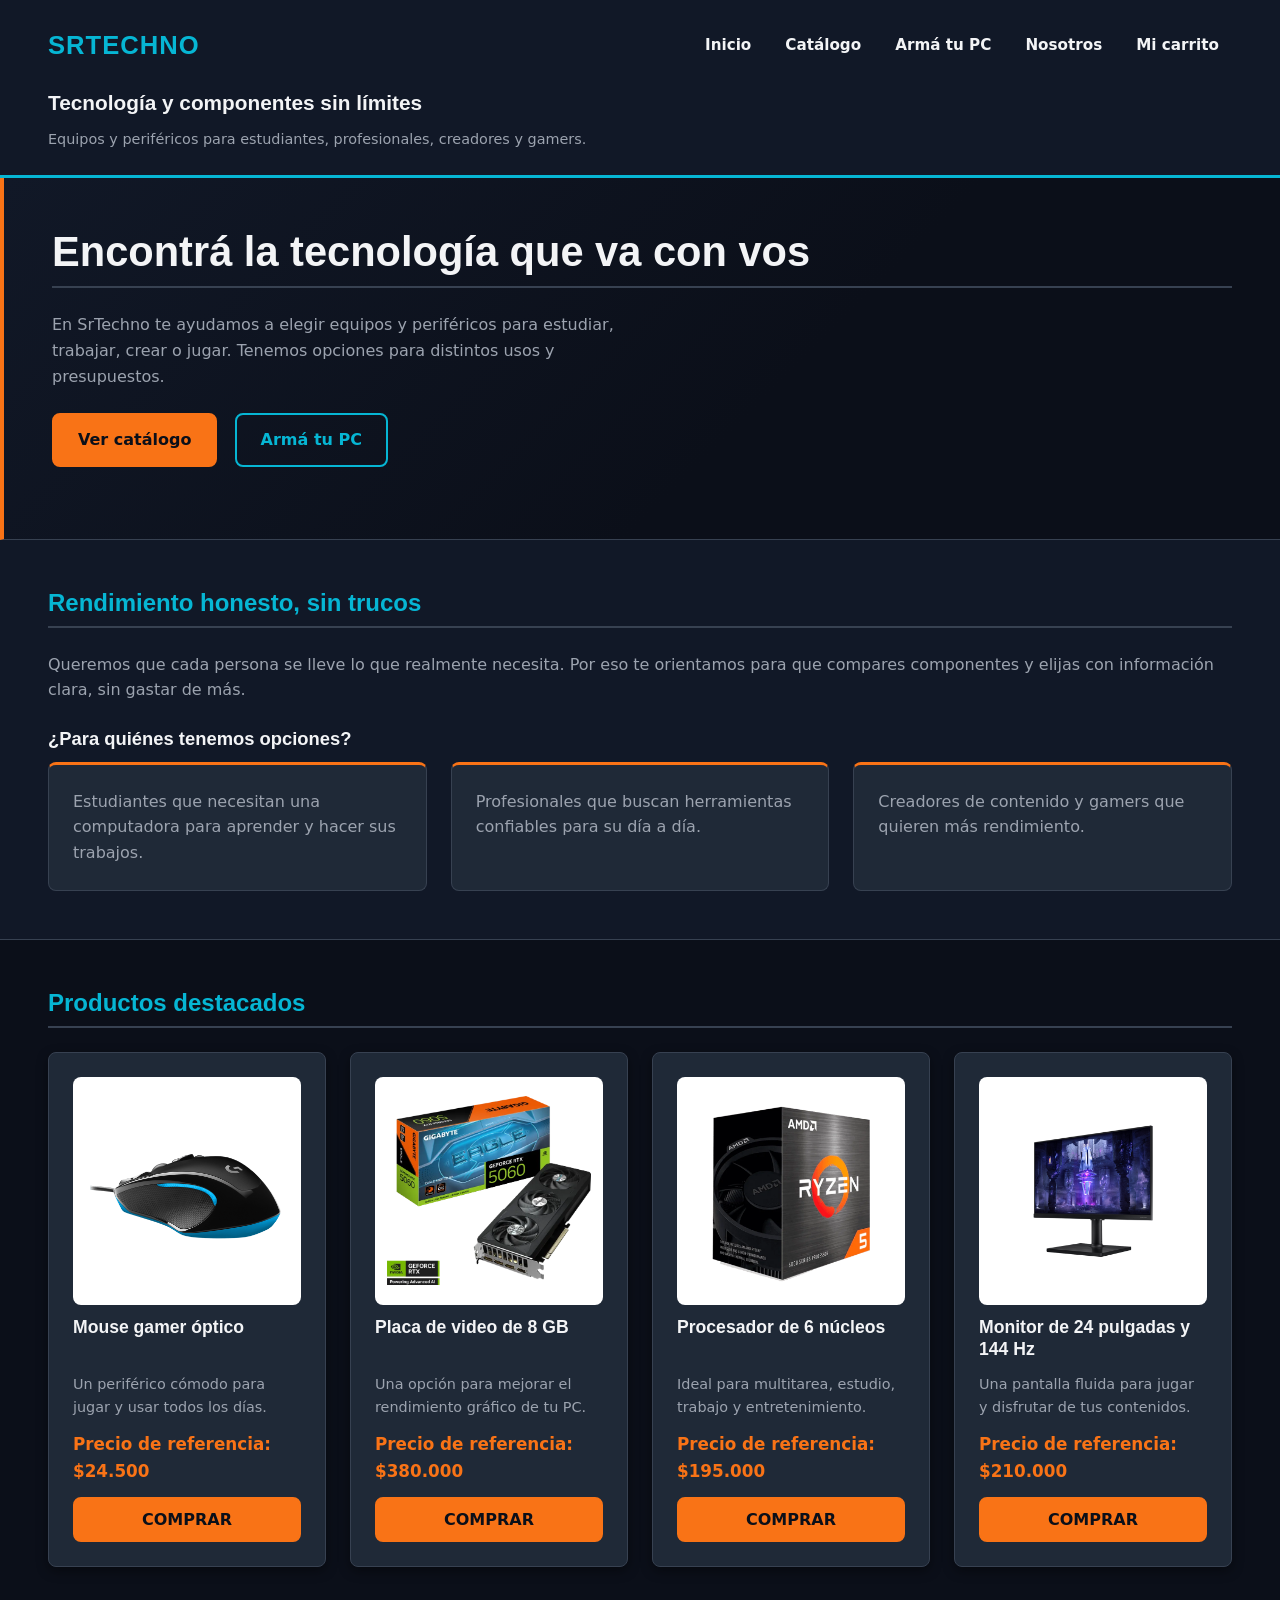
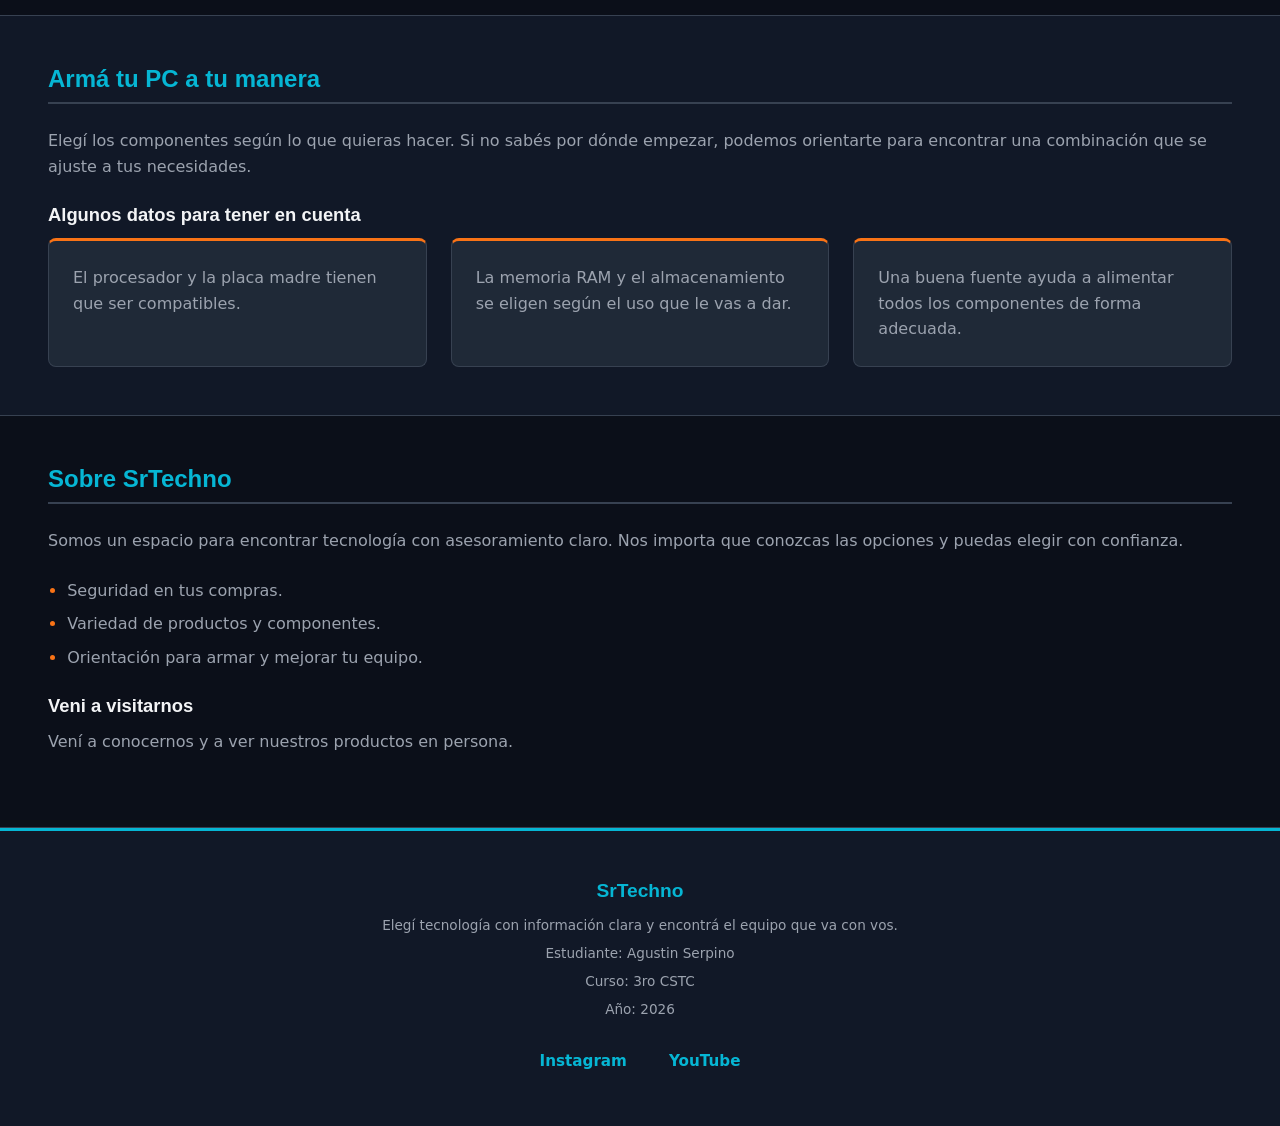
<file: SrTechno/index.html>
<!DOCTYPE html>
<html lang="en">
<head>
    <meta charset="UTF-8">
    <meta name="viewport" content="width=device-width, initial-scale=1.0">
    <title>SrTechno | Tecnología y componentes</title>
    <link rel="stylesheet" href="styles.css">
</head>
<body>
    <header>
        <a href="#inicio">SrTechno</a>
        <h1>Tecnología y componentes sin límites</h1>
        <p>Equipos y periféricos para estudiantes, profesionales, creadores y gamers.</p>

        <nav aria-label="Navegación principal">
            <ul>
                <li><a href="#inicio">Inicio</a></li>
                <li><a href="#catalogo">Catálogo</a></li>
                <li><a href="#arma-tu-pc">Armá tu PC</a></li>
                <li><a href="#nosotros">Nosotros</a></li>
                <li><a href="#catalogo">Mi carrito</a></li>
            </ul>
        </nav>
    </header>

    <main>
        <section class="inicio" id="inicio">
            <h2 class="titulo-presentacion">Encontrá la tecnología que va con vos</h2>
            <p>En SrTechno te ayudamos a elegir equipos y periféricos para estudiar, trabajar, crear o jugar. Tenemos opciones para distintos usos y presupuestos.</p>
            <p><a href="#catalogo">Ver catálogo</a></p>
            <p><a href="#arma-tu-pc">Armá tu PC</a></p>
        </section>

        <section class="propuesta" id="propuesta">
            <h2 class="titulo-propuesta">Rendimiento honesto, sin trucos</h2>
            <p>Queremos que cada persona se lleve lo que realmente necesita. Por eso te orientamos para que compares componentes y elijas con información clara, sin gastar de más.</p>
            <h3>¿Para quiénes tenemos opciones?</h3>
            <ul>
                <li>Estudiantes que necesitan una computadora para aprender y hacer sus trabajos.</li>
                <li>Profesionales que buscan herramientas confiables para su día a día.</li>
                <li>Creadores de contenido y gamers que quieren más rendimiento.</li>
            </ul>
        </section>

        <section class="catalogo" id="catalogo">
            <h2 class="titulo-catalogo">Productos destacados</h2>
            <ul>
                <li>
                    <article class="tarjeta">
                        <h3>Mouse gamer óptico</h3>
                        <img src="Imagenes/Mouse.png" alt="Imagen del mouse gamer óptico">
                        <p>Un periférico cómodo para jugar y usar todos los días.</p>
                        <p>Precio de referencia: $24.500</p>
                        <a href="#catalogo" class="tarjeta-link">Comprar</a>
                    </article>
                </li>
                <li>
                    <article class="tarjeta">
                        <h3>Placa de video de 8 GB</h3>
                        <img src="Imagenes/Grafica.webp" alt="Imagen de una placa de video de 8 GB">
                        <p>Una opción para mejorar el rendimiento gráfico de tu PC.</p>
                        <p>Precio de referencia: $380.000</p>
                        <a href="#catalogo" class="tarjeta-link">Comprar</a>
                    </article>
                </li>
                <li>
                    <article class="tarjeta">
                        <h3>Procesador de 6 núcleos</h3>
                        <img src="Imagenes/Procesador.webp" alt="Imagen de un procesador de 6 núcleos">
                        <p>Ideal para multitarea, estudio, trabajo y entretenimiento.</p>
                        <p>Precio de referencia: $195.000</p>
                        <a href="#catalogo" class="tarjeta-link">Comprar</a>
                    </article>
                </li>
                <li>
                    <article class="tarjeta">
                        <h3>Monitor de 24 pulgadas y 144 Hz</h3>
                        <img src="Imagenes/Monitor.png" alt="Imagen de un monitor de 24 pulgadas">
                        <p>Una pantalla fluida para jugar y disfrutar de tus contenidos.</p>
                        <p>Precio de referencia: $210.000</p>
                        <a href="#catalogo" class="tarjeta-link">Comprar</a>
                    </article>
                </li>
            </ul>
        </section>

        <section class="arma-tu-pc" id="arma-tu-pc">
            <h2 class="titulo-armado">Armá tu PC a tu manera</h2>
            <p>Elegí los componentes según lo que quieras hacer. Si no sabés por dónde empezar, podemos orientarte para encontrar una combinación que se ajuste a tus necesidades.</p>
            <h3>Algunos datos para tener en cuenta</h3>
            <ul>
                <li>El procesador y la placa madre tienen que ser compatibles.</li>
                <li>La memoria RAM y el almacenamiento se eligen según el uso que le vas a dar.</li>
                <li>Una buena fuente ayuda a alimentar todos los componentes de forma adecuada.</li>
            </ul>
        </section>

        <section class="nosotros" id="nosotros">
            <h2 class="titulo-nosotros">Sobre SrTechno</h2>
            <p>Somos un espacio para encontrar tecnología con asesoramiento claro. Nos importa que conozcas las opciones y puedas elegir con confianza.</p>
            <ul>
                <li>Seguridad en tus compras.</li>
                <li>Variedad de productos y componentes.</li>
                <li>Orientación para armar y mejorar tu equipo.</li>
            </ul>
            <h3>Veni a visitarnos</h3>
            <p>Vení a conocernos y a ver nuestros productos en persona.</p>

        </section>
    </main>

    <footer>
        <h2>SrTechno</h2>
        <p>Elegí tecnología con información clara y encontrá el equipo que va con vos.</p>
        <p>Estudiante: Agustin Serpino</p>
        <p>Curso: 3ro CSTC</p>
        <p>Año: 2026</p>
        <nav>
            <ul>
                <li><a href="https://www.instagram.com/" target="_blank">Instagram</a></li>
                <li><a href="https://www.youtube.com/" target="_blank">YouTube</a></li>
            </ul>
        </nav>
    </footer>
</body>
</html>
</file>
<file: SrTechno/styles.css>
:root {
    --bg-color: #0b0f19;
    --surface-color: #111827;
    --card-bg: #1f2937;
    --image-bg: #ffffff;

    --text-color: #f3f4f6;
    --text-muted: #9ca3af;
    --text-dark: #0b0f19;

    --primary: #06b6d4;
    --primary-hover: #22d3ee;
    --secondary: #f97316;
    --secondary-hover: #fb923c;
    --border-color: #374151;

    --font-main: system-ui, -apple-system, BlinkMacSystemFont, 'Segoe UI', Roboto, sans-serif;
    --font-titles: 'Segoe UI', 'Trebuchet MS', Arial, sans-serif;

    --spacing-xs: 0.5rem;
    --spacing-sm: 0.75rem;
    --spacing-md: 1.5rem;
    --spacing-lg: 3rem;

    --max-width: 1200px;
    --radius: 8px;
    --shadow: 0 4px 12px rgba(0, 0, 0, 0.4);
    --transition: all 0.25s ease-in-out;
}

* {
    box-sizing: border-box;
    margin: 0;
    padding: 0;
}

html {
    scroll-behavior: smooth;
}

body {
    background-color: var(--bg-color);
    color: var(--text-color);
    font-family: var(--font-main);
    font-size: 1rem;
    line-height: 1.6;
}

img {
    max-width: 100%;
    height: auto;
    display: block;
    border-radius: var(--radius);
    object-fit: cover;
}

a {
    color: var(--primary);
    text-decoration: none;
    transition: var(--transition);
}

a:hover {
    color: var(--primary-hover);
}

a:focus-visible {
    outline: 2px solid var(--secondary);
    outline-offset: 2px;
}

h1, h2, h3 {
    font-family: var(--font-titles);
    line-height: 1.25;
}

h2 {
    font-size: 1.5rem;
    color: var(--primary);
    margin-bottom: var(--spacing-md);
    padding-bottom: var(--spacing-xs);
    border-bottom: 2px solid var(--border-color);
}

h3 {
    font-size: 1.15rem;
    margin-top: var(--spacing-md);
    margin-bottom: var(--spacing-sm);
}

p {
    color: var(--text-muted);
    margin-bottom: var(--spacing-md);
}

ul {
    list-style: none;
}

header {
    background-color: var(--surface-color);
    padding: var(--spacing-md);
    border-bottom: 3px solid var(--primary);
}

header > a {
    display: inline-block;
    font-family: var(--font-titles);
    font-size: 1.6rem;
    font-weight: 800;
    letter-spacing: 1px;
    text-transform: uppercase;
    margin-bottom: var(--spacing-sm);
}

header > a:hover {
    color: var(--secondary);
}

header h1 {
    font-size: 1.3rem;
    margin-bottom: var(--spacing-sm);
}

header > p {
    font-size: 0.9rem;
    margin-bottom: var(--spacing-md);
}

nav ul {
    display: flex;
    flex-direction: column;
    gap: var(--spacing-xs);
}

nav a {
    display: block;
    padding: var(--spacing-xs) var(--spacing-sm);
    background-color: var(--card-bg);
    color: var(--text-color);
    border: 1px solid var(--border-color);
    border-radius: var(--radius);
    text-align: center;
    font-size: 0.95rem;
    font-weight: 600;
}

nav a:hover {
    background-color: var(--primary);
    border-color: var(--primary);
    color: var(--text-dark);
}

section {
    padding: var(--spacing-lg) var(--spacing-md);
    border-bottom: 1px solid var(--border-color);
}

.propuesta,
.arma-tu-pc {
    background-color: var(--surface-color);
}

section ul {
    display: flex;
    flex-direction: column;
    gap: var(--spacing-xs);
    padding-left: 1.2rem;
    list-style: disc;
    color: var(--text-muted);
}

section li::marker {
    color: var(--secondary);
}

.inicio {
    background: linear-gradient(135deg, var(--surface-color) 0%, var(--bg-color) 60%);
    border-left: 4px solid var(--secondary);
}

.titulo-presentacion {
    font-size: 1.8rem;
    color: var(--text-color);
}

.inicio p a {
    display: inline-block;
    padding: var(--spacing-sm) var(--spacing-md);
    border: 2px solid var(--primary);
    border-radius: var(--radius);
    font-weight: 700;
}

.inicio p a:hover {
    background-color: var(--primary);
    color: var(--text-dark);
    transform: translateY(-2px);
}

.inicio p:nth-of-type(2) a {
    background-color: var(--secondary);
    border-color: var(--secondary);
    color: var(--text-dark);
}

.inicio p:nth-of-type(2) a:hover {
    background-color: var(--secondary-hover);
    border-color: var(--secondary-hover);
}

.nosotros img {
    width: 100%;
    min-height: 12rem;
    margin-bottom: var(--spacing-md);
    background-color: var(--card-bg);
    border: 1px dashed var(--border-color);
    color: var(--text-muted);
}

.catalogo ul {
    display: flex;
    flex-direction: column;
    gap: var(--spacing-md);
    padding-left: 0;
    list-style: none;
}

.catalogo li {
    display: flex;
}

.tarjeta {
    flex: 1;
    display: flex;
    flex-direction: column;
    gap: var(--spacing-sm);
    padding: var(--spacing-md);
    background-color: var(--card-bg);
    border: 1px solid var(--border-color);
    border-radius: var(--radius);
    box-shadow: var(--shadow);
    transition: var(--transition);
}

.tarjeta:hover {
    border-color: var(--primary);
    transform: translateY(-4px);
    box-shadow: 0 8px 20px rgba(6, 182, 212, 0.25);
}

.tarjeta img {
    order: 1;
    width: 100%;
    aspect-ratio: 1 / 1;
    object-fit: contain;
    padding: var(--spacing-sm);
    background-color: var(--image-bg);
    transition: var(--transition);
}

.tarjeta:hover img {
    transform: scale(1.03);
}

.tarjeta h3 {
    order: 2;
    margin: 0;
    font-size: 1.1rem;
    color: var(--text-color);
}

.tarjeta p {
    order: 3;
    margin-bottom: 0;
    font-size: 0.9rem;
}

.tarjeta p:nth-of-type(2) {
    color: var(--secondary);
    font-size: 1.05rem;
    font-weight: 700;
}

.tarjeta-link {
    order: 4;
    display: block;
    margin-top: auto;
    padding: var(--spacing-xs) var(--spacing-md);
    background-color: var(--secondary);
    color: var(--text-dark);
    border: 2px solid var(--secondary);
    border-radius: var(--radius);
    text-align: center;
    text-transform: uppercase;
    font-weight: 700;
}

.tarjeta-link:hover {
    background-color: transparent;
    color: var(--secondary-hover);
    border-color: var(--secondary-hover);
}

footer {
    background-color: var(--surface-color);
    padding: var(--spacing-lg) var(--spacing-md);
    text-align: center;
    border-top: 3px solid var(--primary);
}

footer h2 {
    font-size: 1.2rem;
    margin-bottom: var(--spacing-sm);
    padding-bottom: 0;
    border-bottom: none;
}

footer p {
    font-size: 0.85rem;
    margin-bottom: 0.4rem;
}

footer nav ul {
    flex-direction: row;
    justify-content: center;
    gap: var(--spacing-md);
    margin-top: var(--spacing-md);
}

footer nav a {
    background-color: transparent;
    border-color: transparent;
    color: var(--primary);
    padding: 0.2rem var(--spacing-xs);
}

footer nav a:hover {
    background-color: transparent;
    border-color: transparent;
    color: var(--secondary);
    text-decoration: underline;
}

@media (min-width: 480px) {
    header nav ul {
        display: grid;
        grid-template-columns: repeat(2, 1fr);
    }

    header nav li:last-child {
        grid-column: 1 / -1;
    }
}

@media (min-width: 600px) {
    .catalogo ul {
        display: grid;
        grid-template-columns: repeat(2, 1fr);
    }

    .tarjeta {
        padding: var(--spacing-sm);
    }
}

@media (min-width: 768px) {
    header {
        display: flex;
        flex-wrap: wrap;
        justify-content: space-between;
        align-items: center;
    }

    header > a {
        order: 1;
        margin-bottom: 0;
    }

    header nav {
        order: 2;
    }

    header h1 {
        order: 3;
        width: 100%;
        margin-top: var(--spacing-md);
    }

    header > p {
        order: 4;
        width: 100%;
        margin-bottom: 0;
    }

    header nav ul {
        display: flex;
        flex-direction: row;
        flex-wrap: wrap;
        gap: var(--spacing-xs);
    }

    header nav li:last-child {
        grid-column: auto;
    }

    nav a {
        background-color: transparent;
        border-color: transparent;
    }

    nav a:hover {
        background-color: var(--card-bg);
        border-color: var(--primary);
        color: var(--primary);
    }

    .titulo-presentacion {
        font-size: 2.2rem;
    }

    .inicio p:nth-of-type(2),
    .inicio p:nth-of-type(3) {
        display: inline-block;
        margin-right: var(--spacing-sm);
    }

    .tarjeta {
        padding: var(--spacing-md);
    }

    .tarjeta h3 {
        min-height: 2.5em;
    }
}

@media (min-width: 1024px) {
    header, section, footer {
        padding-left: max(var(--spacing-lg), calc((100% - var(--max-width)) / 2));
        padding-right: max(var(--spacing-lg), calc((100% - var(--max-width)) / 2));
    }

    .titulo-presentacion {
        font-size: 2.6rem;
    }

    .inicio > p:first-of-type {
        max-width: 60ch;
    }

    .nosotros img {
        max-height: 24rem;
    }

    .catalogo ul {
        grid-template-columns: repeat(4, 1fr);
    }

    .propuesta ul,
    .arma-tu-pc ul {
        display: grid;
        grid-template-columns: repeat(3, 1fr);
        gap: var(--spacing-md);
        padding-left: 0;
        list-style: none;
    }

    .propuesta li,
    .arma-tu-pc li {
        padding: var(--spacing-md);
        background-color: var(--card-bg);
        border: 1px solid var(--border-color);
        border-top: 3px solid var(--secondary);
        border-radius: var(--radius);
        transition: var(--transition);
    }

    .propuesta li:hover,
    .arma-tu-pc li:hover {
        border-top-color: var(--primary);
        color: var(--text-color);
    }
}

@media (prefers-reduced-motion: reduce) {
    html {
        scroll-behavior: auto;
    }

    *,
    *:hover {
        transition: none !important;
        transform: none !important;
    }
}
</file>
